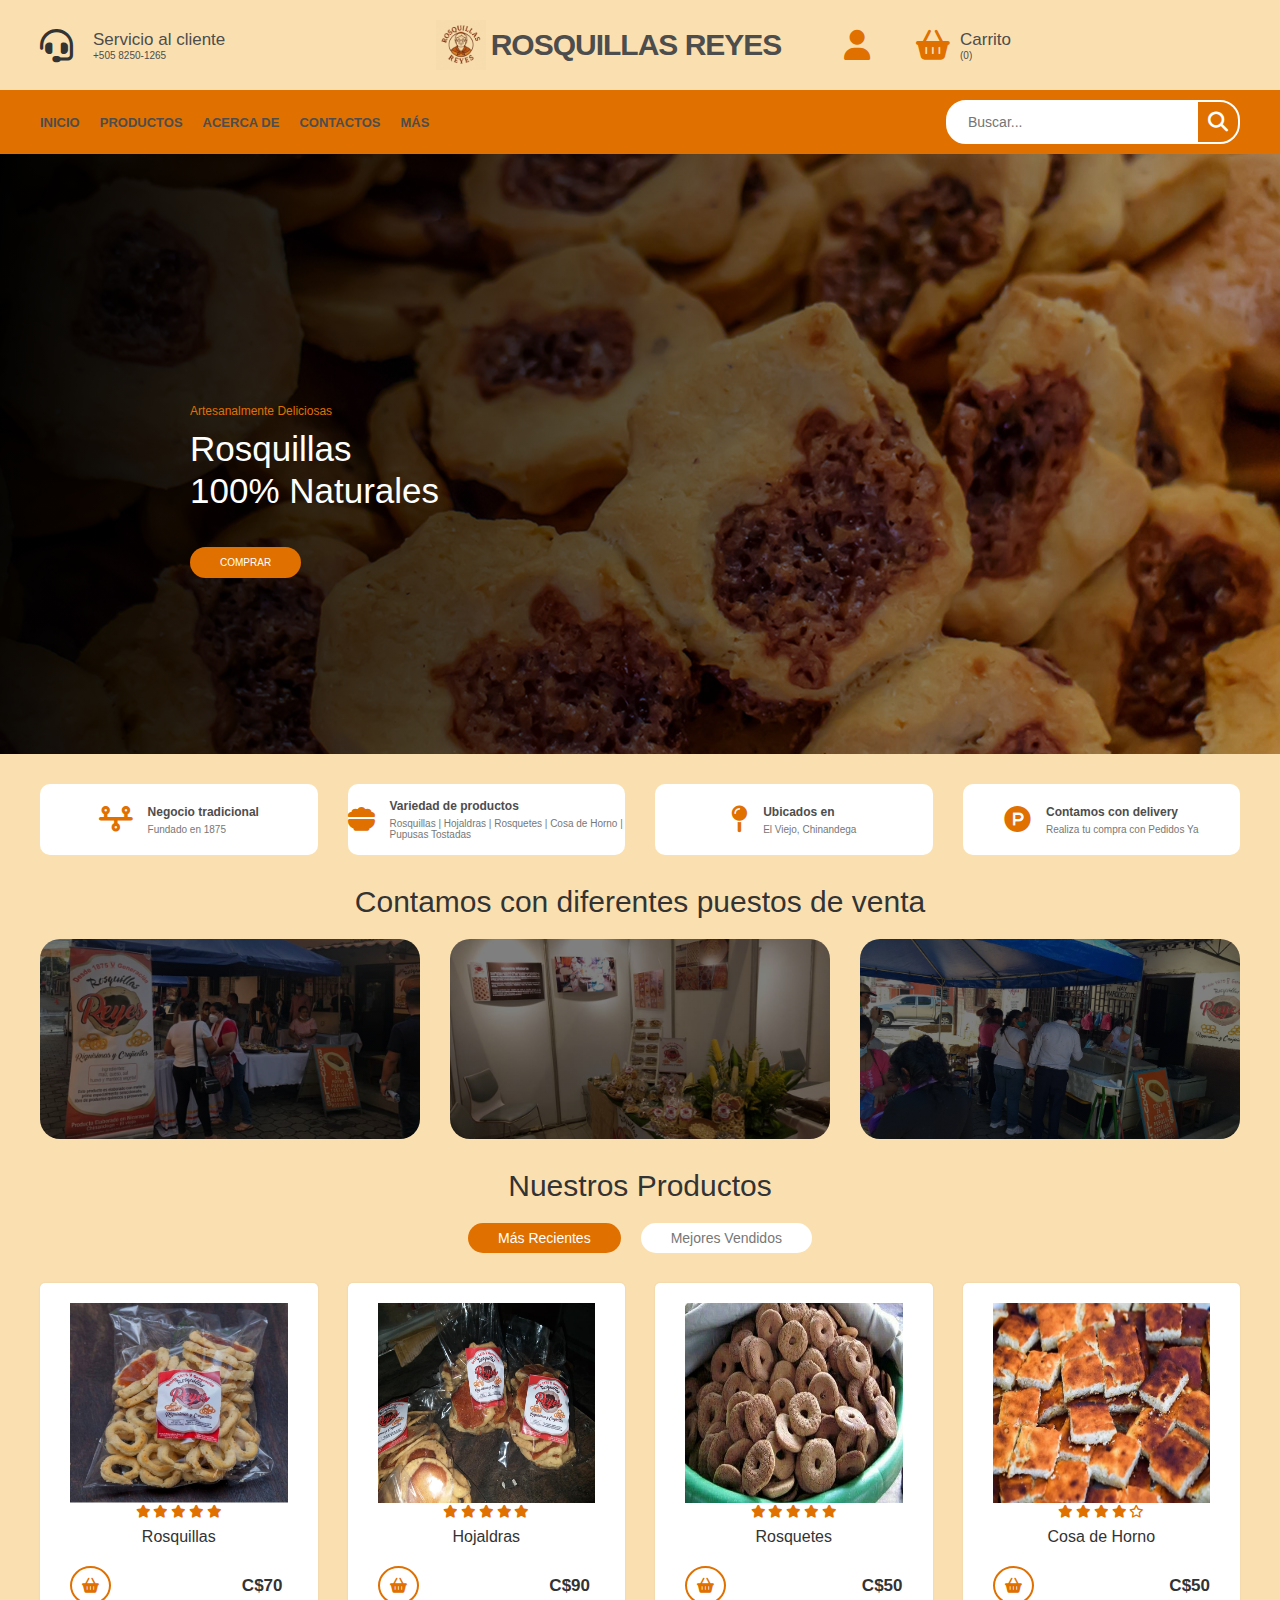
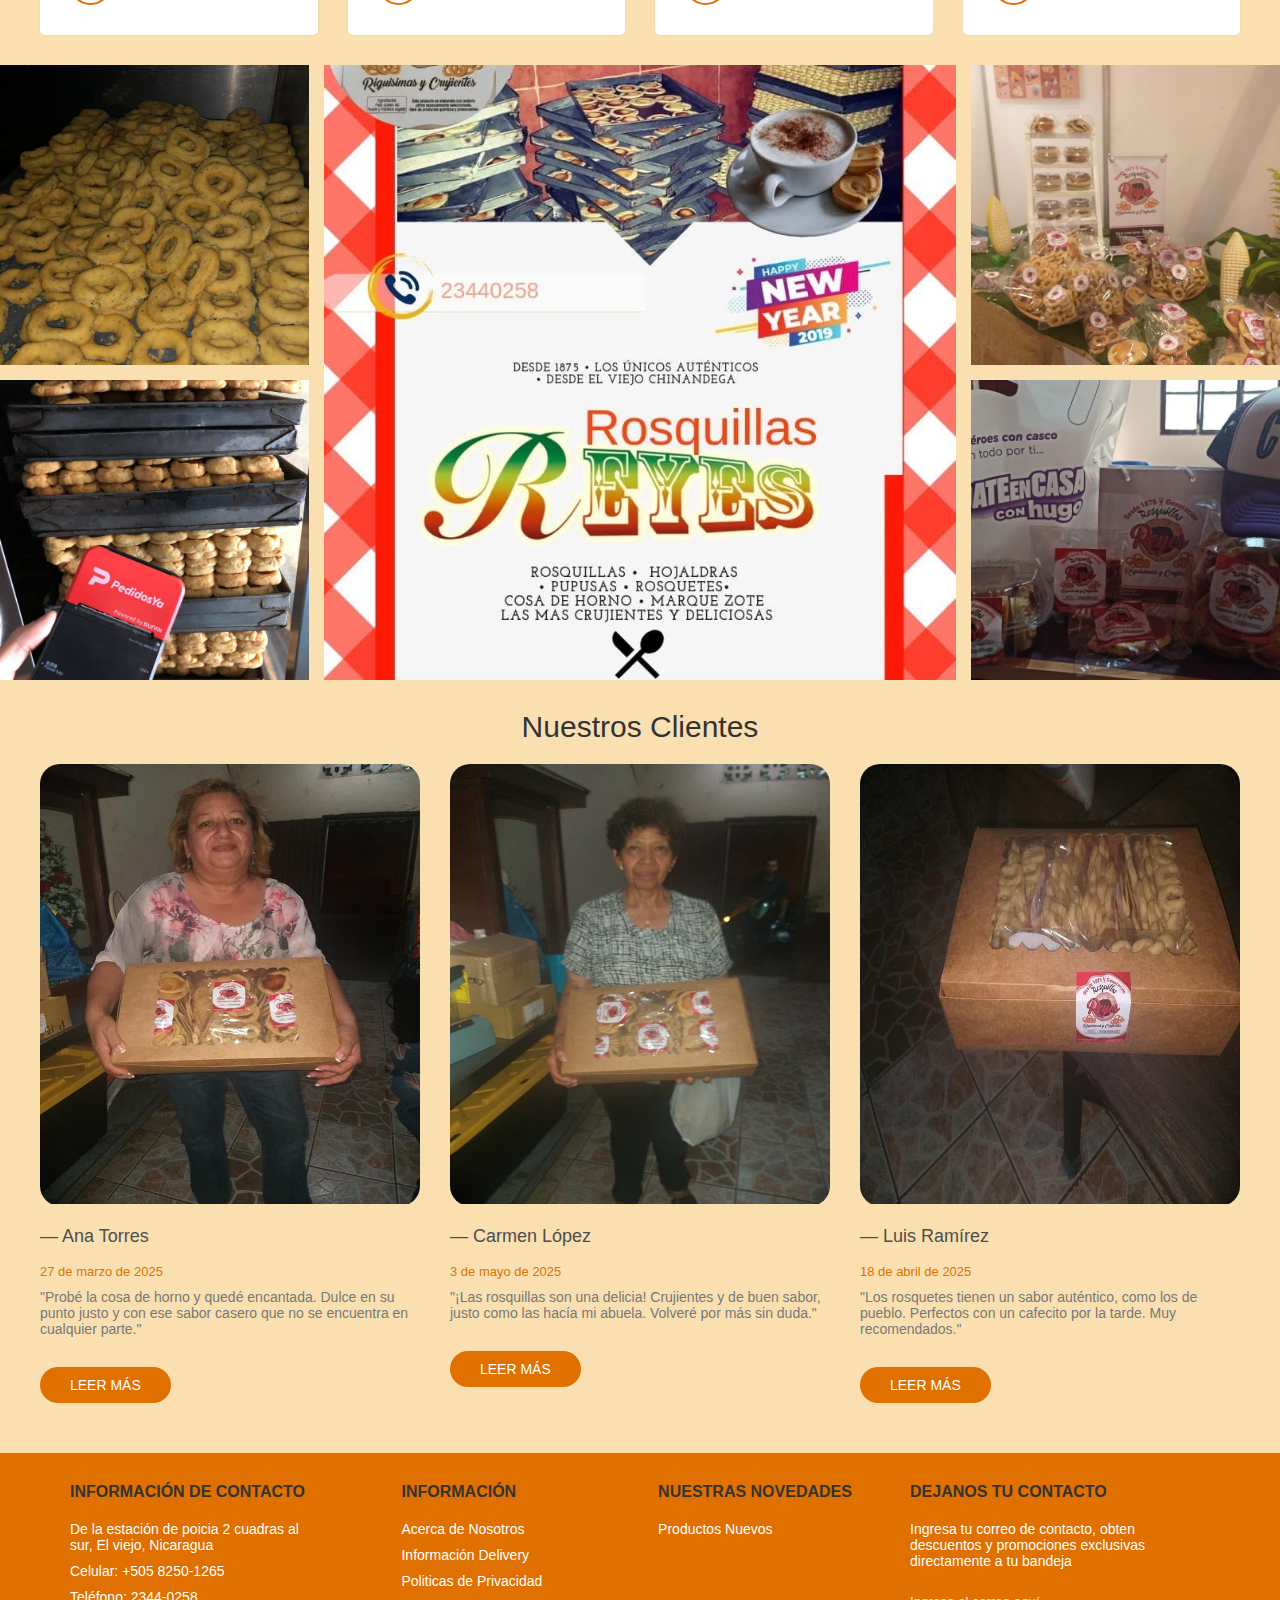
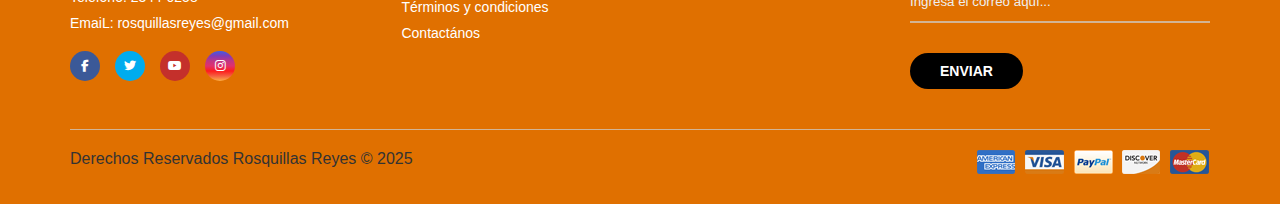
<file: index.html>
<!DOCTYPE html>
<html lang="en">
	<head>
		<meta charset="UTF-8" />
		<meta http-equiv="X-UA-Compatible" content="IE=edge" />
		<meta
			name="viewport"
			content="width=device-width, initial-scale=1.0"
		/>
		<title>Rosquillas Reyes</title>
		<link rel="stylesheet" href="styles.css" />
		<link rel="icon" type="image/png" sizes="96x96" href="img\Logo R.jpg">
		<link rel="stylesheet" href="https://cdnjs.cloudflare.com/ajax/libs/font-awesome/6.7.2/css/all.min.css" integrity="sha512-Evv84Mr4kqVGRNSgIGL/F/aIDqQb7xQ2vcrdIwxfjThSH8CSR7PBEakCr51Ck+w+/U6swU2Im1vVX0SVk9ABhg==" crossorigin="anonymous" referrerpolicy="no-referrer" />
	</head>
	<body>
		<header>
			<div class="container-hero">
				<div class="container hero">
					<div class="customer-support">
						<i class="fa-solid fa-headset"></i>
						<div class="content-customer-support">
							<span class="text"  style="color: #4d4d4d;">Servicio al cliente</span>
							<span class="number"  style="color: #4d4d4d;">+505 8250-1265</span>
						</div>
					</div>

					<div class="container-logo">
						<img src="img\Logo R.jpg" width="50" height="50" alt="Logo">
						<h1 class="logo"><a style="color: #4d4d4d;" href="/">Rosquillas Reyes</a></h1>
					</div>

					<div class="container-user">
						<i class="fa-solid fa-user"></i>
						<i class="fa-solid fa-basket-shopping"></i>
						<div class="content-shopping-cart">
							<span class="text"  style="color: #4d4d4d;">Carrito</span>
							<span class="number"  style="color: #4d4d4d;">(0)</span>
						</div>
					</div>
				</div>
			</div>

			<div class="container-navbar">
				<nav class="navbar container">
					<i class="fa-solid fa-bars"></i>
					<ul class="menu">
						<li><a href="index.html">Inicio</a></li>
						<li><a href="Productos.html">Productos</a></li>
						<li><a href="Acercade.html">Acerca de </a></li>
						<li><a href="#">Contactos</a></li>
						<li><a href="#">Más</a></li>
					</ul>

					<form class="search-form">
						<input type="search" placeholder="Buscar..." />
						<button class="btn-search">
							<i class="fa-solid fa-magnifying-glass"></i>
						</button>
					</form>
				</nav>
			</div>
		</header>

<!--Aqui termina el header-->

		<section class="banner">
			<div class="content-banner">
				<p>Artesanalmente Deliciosas</p>
				<h2> Rosquillas <br />100% Naturales</h2>
				<a href="/Productos.html">Comprar</a>
			</div>
		</section>

		<main class="main-content">
			<section class="container container-features">
				<div class="card-feature">
					<i class="fa-solid fa-timeline"></i>
					<div class="feature-content">
						<span>Negocio tradicional</span>
						<p>Fundado en 1875</p>
					</div>
				</div>
				<div class="card-feature">
					<i class="fa-solid fa-bowl-food"></i>
					<div class="feature-content">
						<span>Variedad de productos</span>
						<p>Rosquillas | Hojaldras | Rosquetes | Cosa de Horno | Pupusas Tostadas</p>
					</div>
				</div>
				<div class="card-feature">
					<i class="fa-solid fa-map-pin"></i>
					<div class="feature-content">
						<span>Ubicados en</span>
						<p>El Viejo, Chinandega</p>
					</div>
				</div>
				<div class="card-feature">
					<i class="fa-brands fa-product-hunt"></i>
					<div class="feature-content">
						<span>Contamos con delivery</span>
						<p>Realiza tu compra con Pedidos Ya</p>
					</div>
				</div>
			</section>

			<section class="container top-categories">
				<h1 class="heading-1">Contamos con diferentes puestos de venta</h1>
				<div class="container-categories">
					<div class="card-category category-moca">
						
					</div>
					<div class="card-category category-expreso">
						
					</div>
					<div class="card-category category-capuchino">
						
					</div>
				</div>
			</section>

			<section class="container top-products">
				<h1 class="heading-1">Nuestros Productos</h1>

				<div class="container-options">
					<span class="active">Más recientes</span>
					<span>Mejores Vendidos</span>
					
				</div>

				<div class="container-products">
					<!-- Producto 1 -->
					<div class="card-product">
						<div class="container-img">
							<img src="img/rosquillas.jpg" height="200px" alt="Rosquillas" />
							
							<div class="button-group">
								<span>
									<i class="fa-regular fa-eye"></i>
								</span>
								<span>
									<i class="fa-regular fa-heart"></i>
								</span>
								<span>
									<i class="fa-solid fa-code-compare"></i>
								</span>
							</div>
						</div>
						<div class="content-card-product">
							<div class="stars">
								<i class="fa-solid fa-star"></i>
								<i class="fa-solid fa-star"></i>
								<i class="fa-solid fa-star"></i>
								<i class="fa-solid fa-star"></i>
								<i class="fa-solid fa-star"></i>
							</div>
							<h3>Rosquillas</h3>
							<span class="add-cart">
								<i class="fa-solid fa-basket-shopping"></i>
							</span>
							<p class="price">C$70 <span></span></p>
						</div>
					</div>
					<!-- Producto 2 -->
					<div class="card-product">
						<div class="container-img">
							<img
								src="img/hojaldras.jpg" height="200px"
								alt="hojaldras.jpg"
							/>
							
							<div class="button-group">
								<span>
									<i class="fa-regular fa-eye"></i>
								</span>
								<span>
									<i class="fa-regular fa-heart"></i>
								</span>
								<span>
									<i class="fa-solid fa-code-compare"></i>
								</span>
							</div>
						</div>
						<div class="content-card-product">
							<div class="stars">
								<i class="fa-solid fa-star"></i>
								<i class="fa-solid fa-star"></i>
								<i class="fa-solid fa-star"></i>
								<i class="fa-solid fa-star"></i>
								<i class="fa-solid fa-star"></i>
							</div>
							<h3>Hojaldras</h3>
							<span class="add-cart">
								<i class="fa-solid fa-basket-shopping"></i>
							</span>
							<p class="price">C$90 <span></span></p>
						</div>
					</div>
					<!--  -->
					<div class="card-product">
						<div class="container-img">
							<img
								src="img/rosquetes.jpg" height="200px"
								alt="rosquetes"
							/>
							<div class="button-group">
								<span>
									<i class="fa-regular fa-eye"></i>
								</span>
								<span>
									<i class="fa-regular fa-heart"></i>
								</span>
								<span>
									<i class="fa-solid fa-code-compare"></i>
								</span>
							</div>
						</div>
						<div class="content-card-product">
							<div class="stars">
								<i class="fa-solid fa-star"></i>
								<i class="fa-solid fa-star"></i>
								<i class="fa-solid fa-star"></i>
								<i class="fa-solid fa-star"></i>
								<i class="fa-solid fa-star"></i>
							</div>
							<h3>Rosquetes</h3>
							<span class="add-cart">
								<i class="fa-solid fa-basket-shopping"></i>
							</span>
							<p class="price">C$50</p>
						</div>
					</div>
					<!--  -->
					<div class="card-product">
						<div class="container-img">
							<img src="img/cosadehorno.jpg" height="200px" alt="Cosa de Horno" />
							<div class="button-group">
								<span>
									<i class="fa-regular fa-eye"></i>
								</span>
								<span>
									<i class="fa-regular fa-heart"></i>
								</span>
								<span>
									<i class="fa-solid fa-code-compare"></i>
								</span>
							</div>
						</div>
						<div class="content-card-product">
							<div class="stars">
								<i class="fa-solid fa-star"></i>
								<i class="fa-solid fa-star"></i>
								<i class="fa-solid fa-star"></i>
								<i class="fa-solid fa-star"></i>
								<i class="fa-regular fa-star"></i>
							</div>
							<h3>Cosa de Horno</h3>
							<span class="add-cart">
								<i class="fa-solid fa-basket-shopping"></i>
							</span>
							<p class="price">C$50</p>
						</div>
					</div>
				</div>
			</section>
<!--  carrusel -->
				<!-- Indicadores -->
					<div class="indicators">
					  <label for="img1"></label>
					  <label for="img2"></label>
					  <label for="img3"></label>
					  <label for="img4"></label>
					  <label for="img5"></label>
					</div>
				  </div>
			</section>

			<section class="gallery">
				<img
					src="img/produccion.jpg"
					alt="Gallery Img1"
					class="gallery-img-1"
				/><img
					src="img/1.JPG"
					alt="Gallery Img2"
					class="gallery-img-2"
				/><img
					src="img/7.JPG"
					alt="Gallery Img3"
					class="gallery-img-3"
				/><img
				src="img/produccion2.jpg"
				alt="Gallery Img4"
				class="gallery-img-4"
			/><img
				src="img/2.JPG"
				alt="Gallery Img5"
				class="gallery-img-5"
			/>
			</section>


			<section class="container blogs">
				<h1 class="heading-1">Nuestros Clientes
				</h1>

				<div class="container-blogs">
					<div class="card-blog">
						<div class="container-img">
							<img src="img/4.JPG" height="440px" alt="cliente1" />
							<div class="button-group-blog">
								<span>
									<i class="fa-solid fa-magnifying-glass"></i>
								</span>
								<span>
									<i class="fa-solid fa-link"></i>
								</span>
							</div>
						</div>
						<div class="content-blog">
							<h3>— Ana Torres </h3>
							<span>27 de marzo de 2025</span>
							<p>
								"Probé la cosa de horno y quedé encantada. Dulce en su punto justo y 
								con ese sabor casero que no se encuentra en cualquier parte."

							</p>
							<div class="btn-read-more">Leer más</div>
						</div>
					</div>
					<div class="card-blog">
						<div class="container-img">
							<img src="img/5.JPG" height="440px" alt="cliente2" />
							<div class="button-group-blog">
								<span>
									<i class="fa-solid fa-magnifying-glass"></i>
								</span>
								<span>
									<i class="fa-solid fa-link"></i>
								</span>
							</div>
						</div>
						<div class="content-blog">
							<h3>— Carmen López</h3>
							<span>3 de mayo de 2025</span>
							<p>
								"¡Las rosquillas son una delicia! Crujientes y de buen sabor, justo como las hacía mi abuela. Volveré por más sin duda."
 
							</p>
							<div class="btn-read-more">Leer más</div>
						</div>
					</div>
					<div class="card-blog">
						<div class="container-img">
							<img src="img/6.JPG" height="440px" alt="Cliente 3" />
							<div class="button-group-blog">
								<span>
									<i class="fa-solid fa-magnifying-glass"></i>
								</span>
								<span>
									<i class="fa-solid fa-link"></i>
								</span>
							</div>
						</div>
						<div class="content-blog">
							<h3>— Luis Ramírez</h3>
							<span>18 de abril de 2025</span>
							<p>
								"Los rosquetes tienen un sabor auténtico, como los de pueblo. Perfectos con un cafecito por la tarde. Muy recomendados."

							</p>
							<div class="btn-read-more">Leer más</div>
						</div>
					</div>
				</div>
			</section>
		</main>

<!--------------------------------Footer------------------------------------>

<footer class="footer">
    <div class="container container-footer">
        <div class="menu-footer">
            <div class="contact-info">
                <p class="title-footer">Información de Contacto</p>
                <ul>
                    <li>
                        De la estación de poicia 2 cuadras al sur, El viejo, Nicaragua
                    </li>
                    <li>Celular: +505 8250-1265</li>
                    <li>Teléfono: 2344-0258</li>
                    <li>EmaiL: rosquillasreyes@gmail.com</li>
                </ul>
                <div class="social-icons">
                    <span class="facebook">
                        <i class="fa-brands fa-facebook-f"></i>
                    </span>
                    <span class="twitter">
                        <i class="fa-brands fa-twitter"></i>
                    </span>
                    <span class="youtube">
                        <i class="fa-brands fa-youtube"></i>
                    </span>
                    <span class="instagram">
                        <i class="fa-brands fa-instagram"></i>
                    </span>
                </div>
            </div>

            <div class="information">
                <p class="title-footer">Información</p>
                <ul>
                    <li><a href="#">Acerca de Nosotros</a></li>
                    <li><a href="#">Información Delivery</a></li>
                    <li><a href="#">Politicas de Privacidad</a></li>
                    <li><a href="#">Términos y condiciones</a></li>
                    <li><a href="#">Contactános</a></li>
                </ul>
            </div>

            <div class="my-account">
                <p class="title-footer">Nuestras Novedades</p>

                <ul>
                    <li><a href="#">Productos Nuevos</a></li>
                    <li><a href="#"></a></li>
                    
                </ul>
            </div>

            <div class="newsletter">
                <p class="title-footer">Dejanos tu Contacto</p>

                <div class="content">
                    <p>
                        Ingresa tu correo de contacto, obten descuentos y promociones exclusivas directamente a tu bandeja
                    </p>
                    <input type="email" placeholder="Ingresa el correo aquí...">
                    <button>Enviar</button>
                </div>
            </div>
        </div>

        <div class="copyright">
            <p>
                Derechos Reservados Rosquillas Reyes &copy; 2025
            </p>

            <img src="img/payment.png" alt="Pagos">
        </div>
    </div>
</footer>
</body>
</html>
</file>
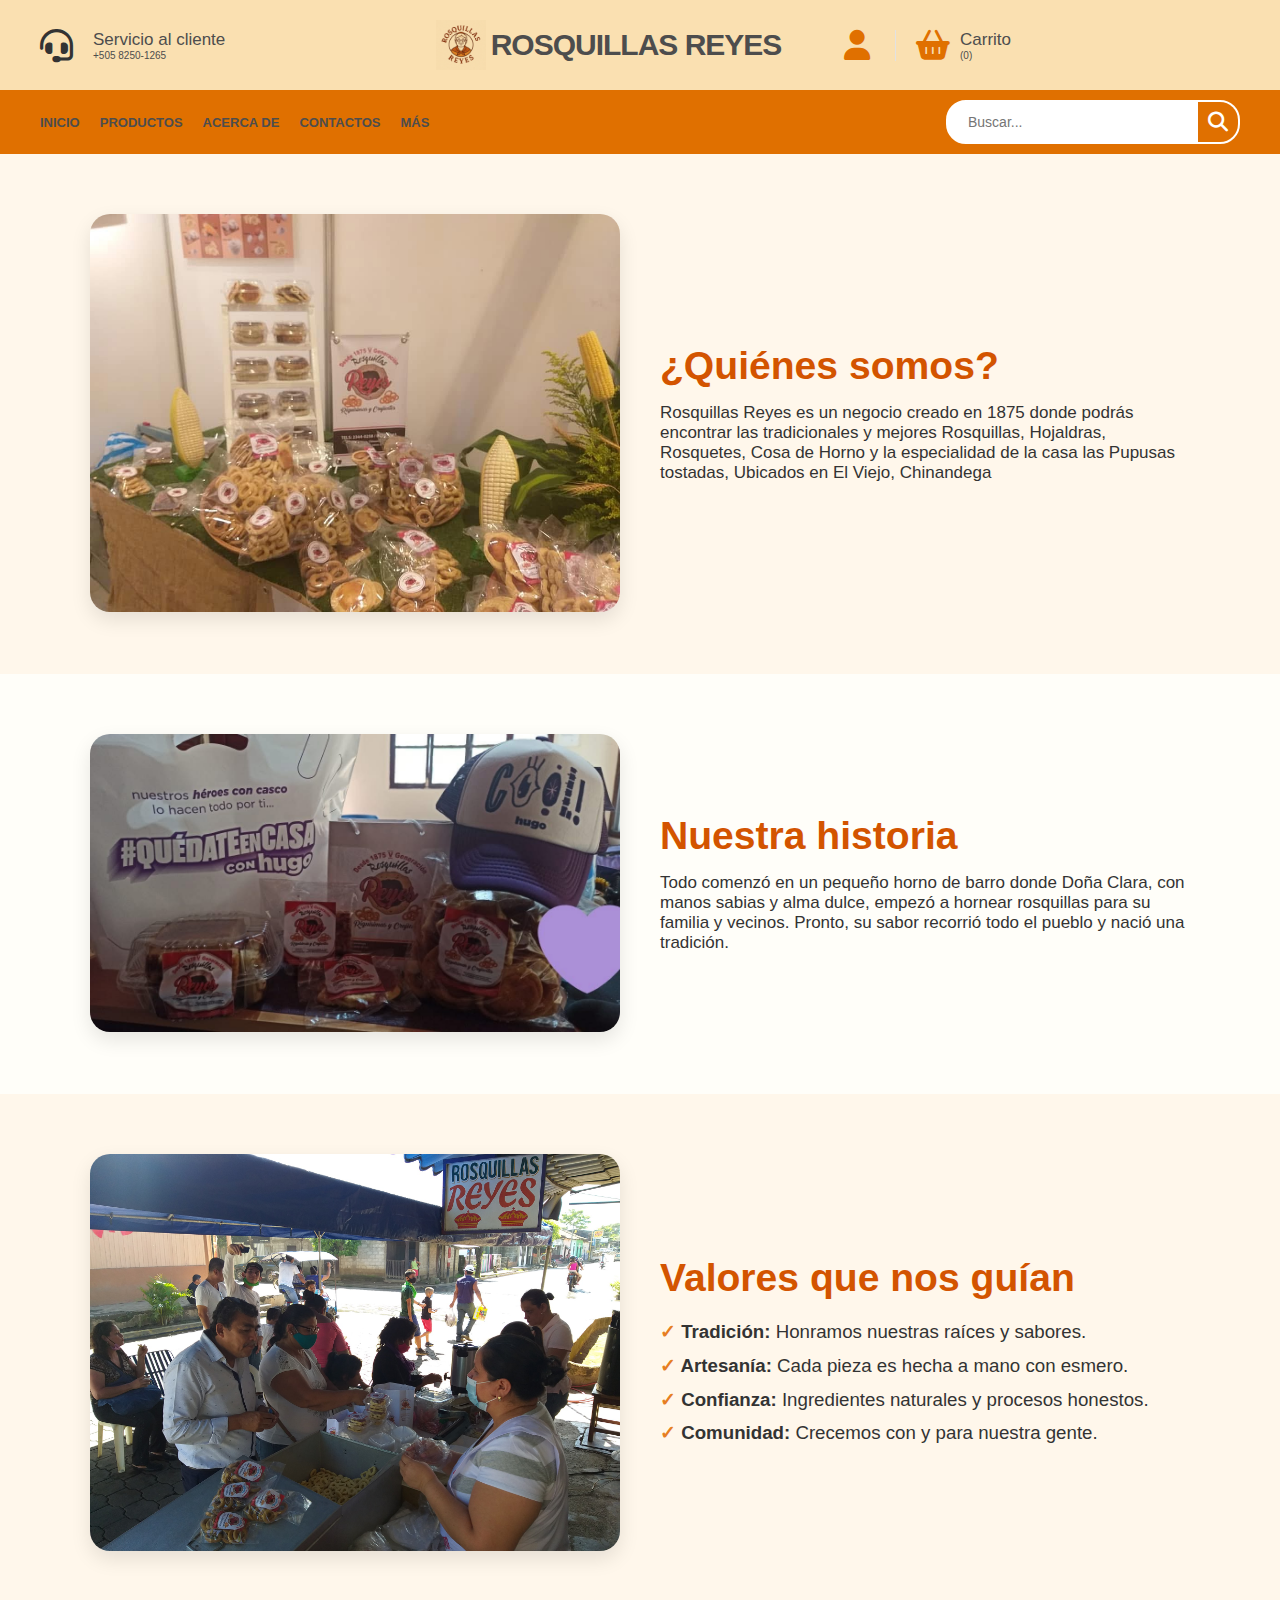
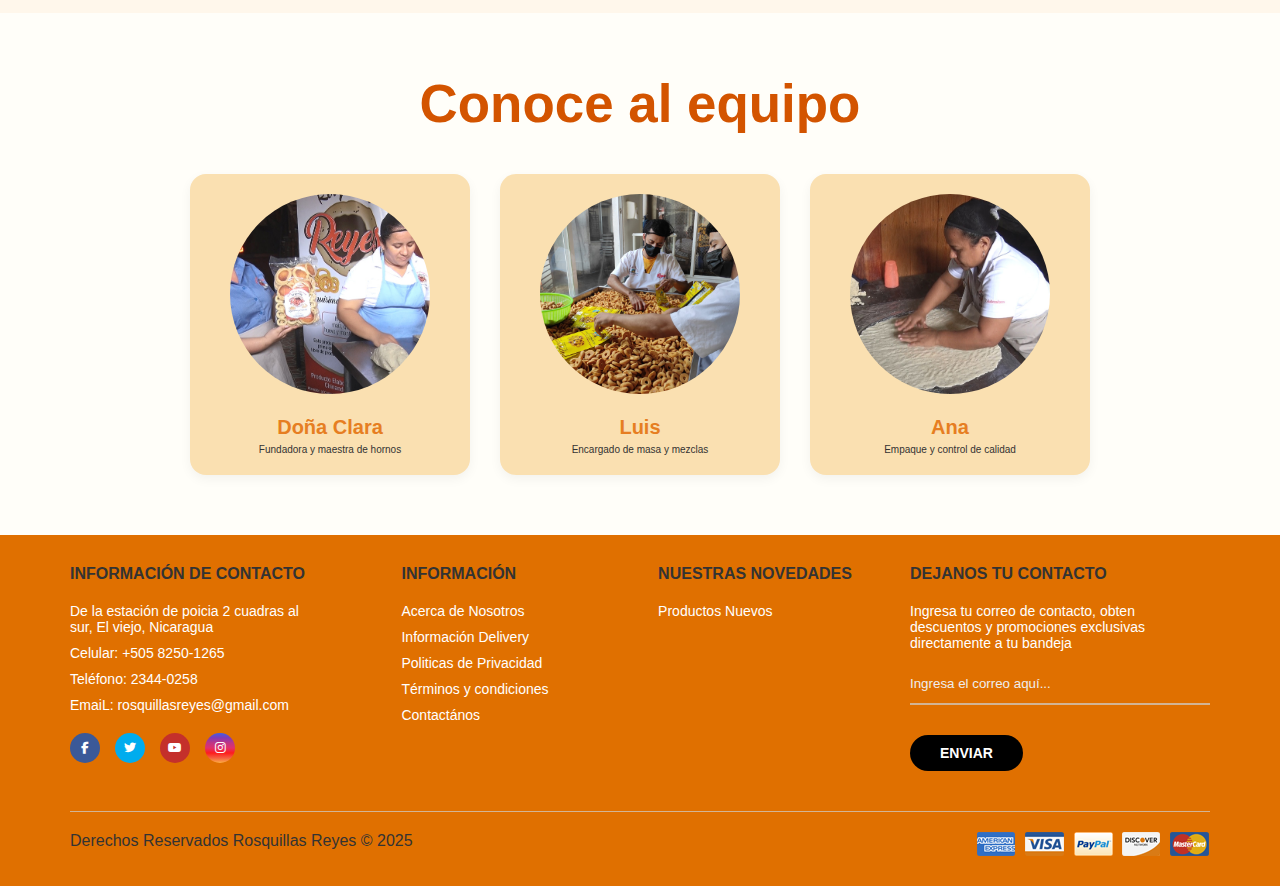
<file: Acercade.html>
<!DOCTYPE html>
<html lang="en">
	<head>
		<meta charset="UTF-8" />
		<meta http-equiv="X-UA-Compatible" content="IE=edge" />
		<meta
			name="viewport"
			content="width=device-width, initial-scale=1.0"
		/>
		<title>Rosquillas Reyes</title>
		<link rel="stylesheet" href="styles.css" />
		<link rel="icon" type="image/png" sizes="96x96" href="img\Logo R.jpg">
		<link rel="stylesheet" href="https://cdnjs.cloudflare.com/ajax/libs/font-awesome/6.7.2/css/all.min.css" integrity="sha512-Evv84Mr4kqVGRNSgIGL/F/aIDqQb7xQ2vcrdIwxfjThSH8CSR7PBEakCr51Ck+w+/U6swU2Im1vVX0SVk9ABhg==" crossorigin="anonymous" referrerpolicy="no-referrer" />
	</head>
	<body>
		<header>
			<div class="container-hero">
				<div class="container hero">
					<div class="customer-support">
						<i class="fa-solid fa-headset"></i>
						<div class="content-customer-support">
							<span class="text"  style="color: #4d4d4d;">Servicio al cliente</span>
							<span class="number"  style="color: #4d4d4d;">+505 8250-1265</span>
						</div>
					</div>

					<div class="container-logo">
						<img src="img\Logo R.jpg" width="50" height="50" alt="Logo">
						<h1 class="logo"><a style="color: #4d4d4d;" href="/">Rosquillas Reyes</a></h1>
					</div>

					<div class="container-user">
						<i class="fa-solid fa-user"></i>
						<i class="fa-solid fa-basket-shopping"></i>
						<div class="content-shopping-cart">
							<span class="text"  style="color: #4d4d4d;">Carrito</span>
							<span class="number"  style="color: #4d4d4d;">(0)</span>
						</div>
					</div>
				</div>
			</div>

			<div class="container-navbar">
				<nav class="navbar container">
					<i class="fa-solid fa-bars"></i>
					<ul class="menu">
						<li><a href="index.html">Inicio</a></li>
						<li><a href="Productos.html">Productos</a></li>
						<li><a href="Acercade.html">Acerca de </a></li>
						<li><a href="#">Contactos</a></li>
						<li><a href="#">Más</a></li>
					</ul>

					<form class="search-form">
						<input type="search" placeholder="Buscar..." />
						<button class="btn-search">
							<i class="fa-solid fa-magnifying-glass"></i>
						</button>
					</form>
				</nav>
			</div>
		</header>

        <!--Header-------------------------->
       
        <section class="section alt-color">
            <div class="section-content reverse">
              <div class="text">
                <h2>¿Quiénes somos?</h2>
                <p>
                  Rosquillas Reyes es un negocio creado en 1875 donde podrás encontrar las tradicionales y mejores Rosquillas, Hojaldras, Rosquetes, Cosa de Horno y la especialidad de la casa las Pupusas tostadas, Ubicados en El Viejo, Chinandega
                </p>
              </div>
              <div class="image">
                <img src="img/1.JPG" alt="Quiénes somos">
              </div>
            </div>
          </section>
          
          <section class="section">
            <div class="section-content">
              <div class="image">
                <img src="img/2.JPG" alt="Nuestra Historia">
              </div>
              <div class="text">
                <h2>Nuestra historia</h2>
                <p>
                  Todo comenzó en un pequeño horno de barro donde Doña Clara, con manos sabias y alma dulce, empezó a hornear rosquillas para su familia y vecinos. Pronto, su sabor recorrió todo el pueblo y nació una tradición.
                </p>
              </div>
            </div>
          </section>
          
          <section class="section alt-color">
            <div class="section-content reverse">
              <div class="text">
                <h2>Valores que nos guían</h2>
                <ul class="values-list">
                  <li><strong>Tradición:</strong> Honramos nuestras raíces y sabores.</li>
                  <li><strong>Artesanía:</strong> Cada pieza es hecha a mano con esmero.</li>
                  <li><strong>Confianza:</strong> Ingredientes naturales y procesos honestos.</li>
                  <li><strong>Comunidad:</strong> Crecemos con y para nuestra gente.</li>
                </ul>
              </div>
              <div class="image">
                <img src="img/puesto_venta3.jpg" alt="Valores">
              </div>
            </div>
          </section>
          
          <section class="section">
            <div class="team-title">
              <h2>Conoce al equipo</h2>
            </div>
            <div class="team">
              <div class="team-member">
                <img src="img/8.jpg" alt="Doña Clara">
                <h3>Doña Clara</h3>
                <p>Fundadora y maestra de hornos</p>
              </div>
              <div class="team-member">
                <img src="img/10.jpg" alt="Luis">
                <h3>Luis</h3>
                <p>Encargado de masa y mezclas</p>
              </div>
              <div class="team-member">
                <img src="img/9.jpg" alt="Ana">
                <h3>Ana</h3>
                <p>Empaque y control de calidad</p>
              </div>
            </div>
          </section>
        <!--Footer-------------------------->

        
<footer class="footer">
    <div class="container container-footer">
        <div class="menu-footer">
            <div class="contact-info">
                <p class="title-footer">Información de Contacto</p>
                <ul>
                    <li>
                        De la estación de poicia 2 cuadras al sur, El viejo, Nicaragua
                    </li>
                    <li>Celular: +505 8250-1265</li>
                    <li>Teléfono: 2344-0258</li>
                    <li>EmaiL: rosquillasreyes@gmail.com</li>
                </ul>
                <div class="social-icons">
                    <span class="facebook">
                        <i class="fa-brands fa-facebook-f"></i>
                    </span>
                    <span class="twitter">
                        <i class="fa-brands fa-twitter"></i>
                    </span>
                    <span class="youtube">
                        <i class="fa-brands fa-youtube"></i>
                    </span>
                    <span class="instagram">
                        <i class="fa-brands fa-instagram"></i>
                    </span>
                </div>
            </div>

            <div class="information">
                <p class="title-footer">Información</p>
                <ul>
                    <li><a href="#">Acerca de Nosotros</a></li>
                    <li><a href="#">Información Delivery</a></li>
                    <li><a href="#">Politicas de Privacidad</a></li>
                    <li><a href="#">Términos y condiciones</a></li>
                    <li><a href="#">Contactános</a></li>
                </ul>
            </div>

            <div class="my-account">
                <p class="title-footer">Nuestras Novedades</p>

                <ul>
                    <li><a href="#">Productos Nuevos</a></li>
                    <li><a href="#"></a></li>
                    
                </ul>
            </div>

            <div class="newsletter">
                <p class="title-footer">Dejanos tu Contacto</p>

                <div class="content">
                    <p>
                        Ingresa tu correo de contacto, obten descuentos y promociones exclusivas directamente a tu bandeja
                    </p>
                    <input type="email" placeholder="Ingresa el correo aquí...">
                    <button>Enviar</button>
                </div>
            </div>
        </div>

        <div class="copyright">
            <p>
                Derechos Reservados Rosquillas Reyes &copy; 2025
            </p>

            <img src="img/payment.png" alt="Pagos">
        </div>
    </div>
</footer>
</file>
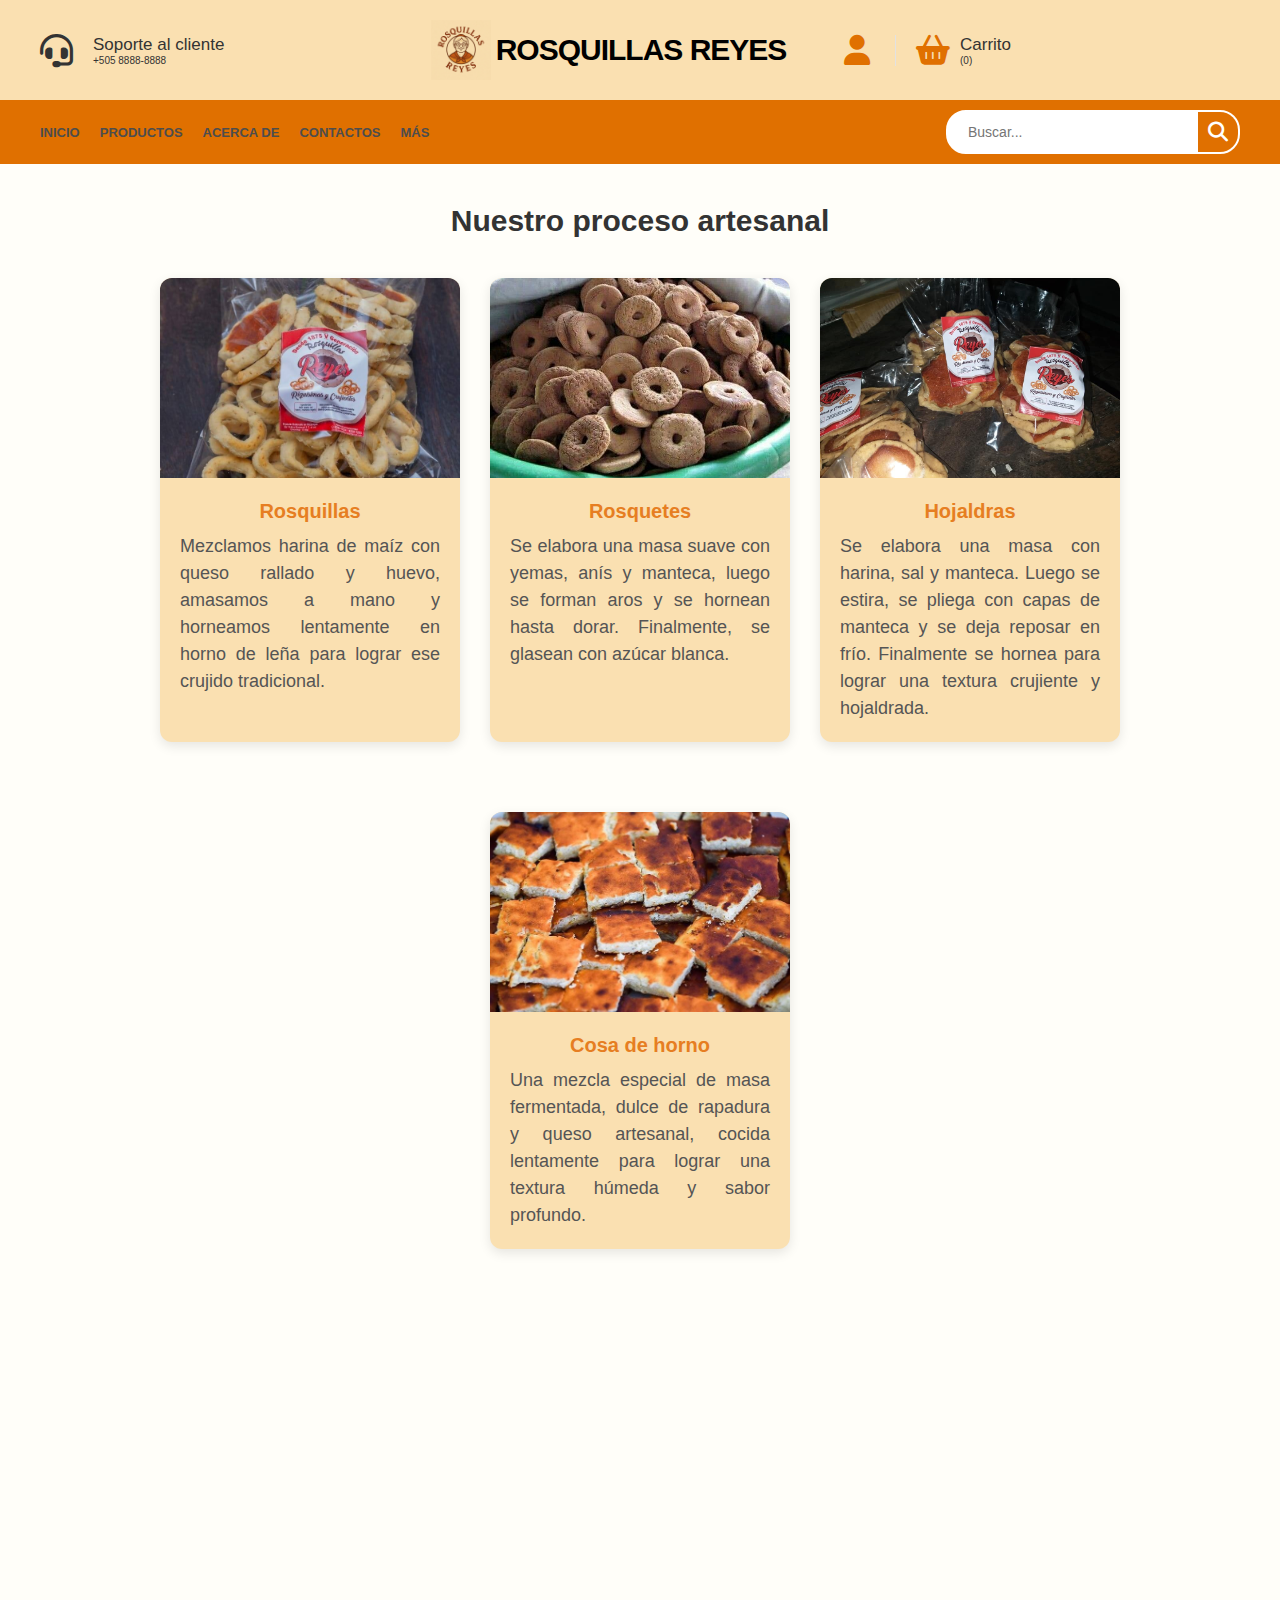
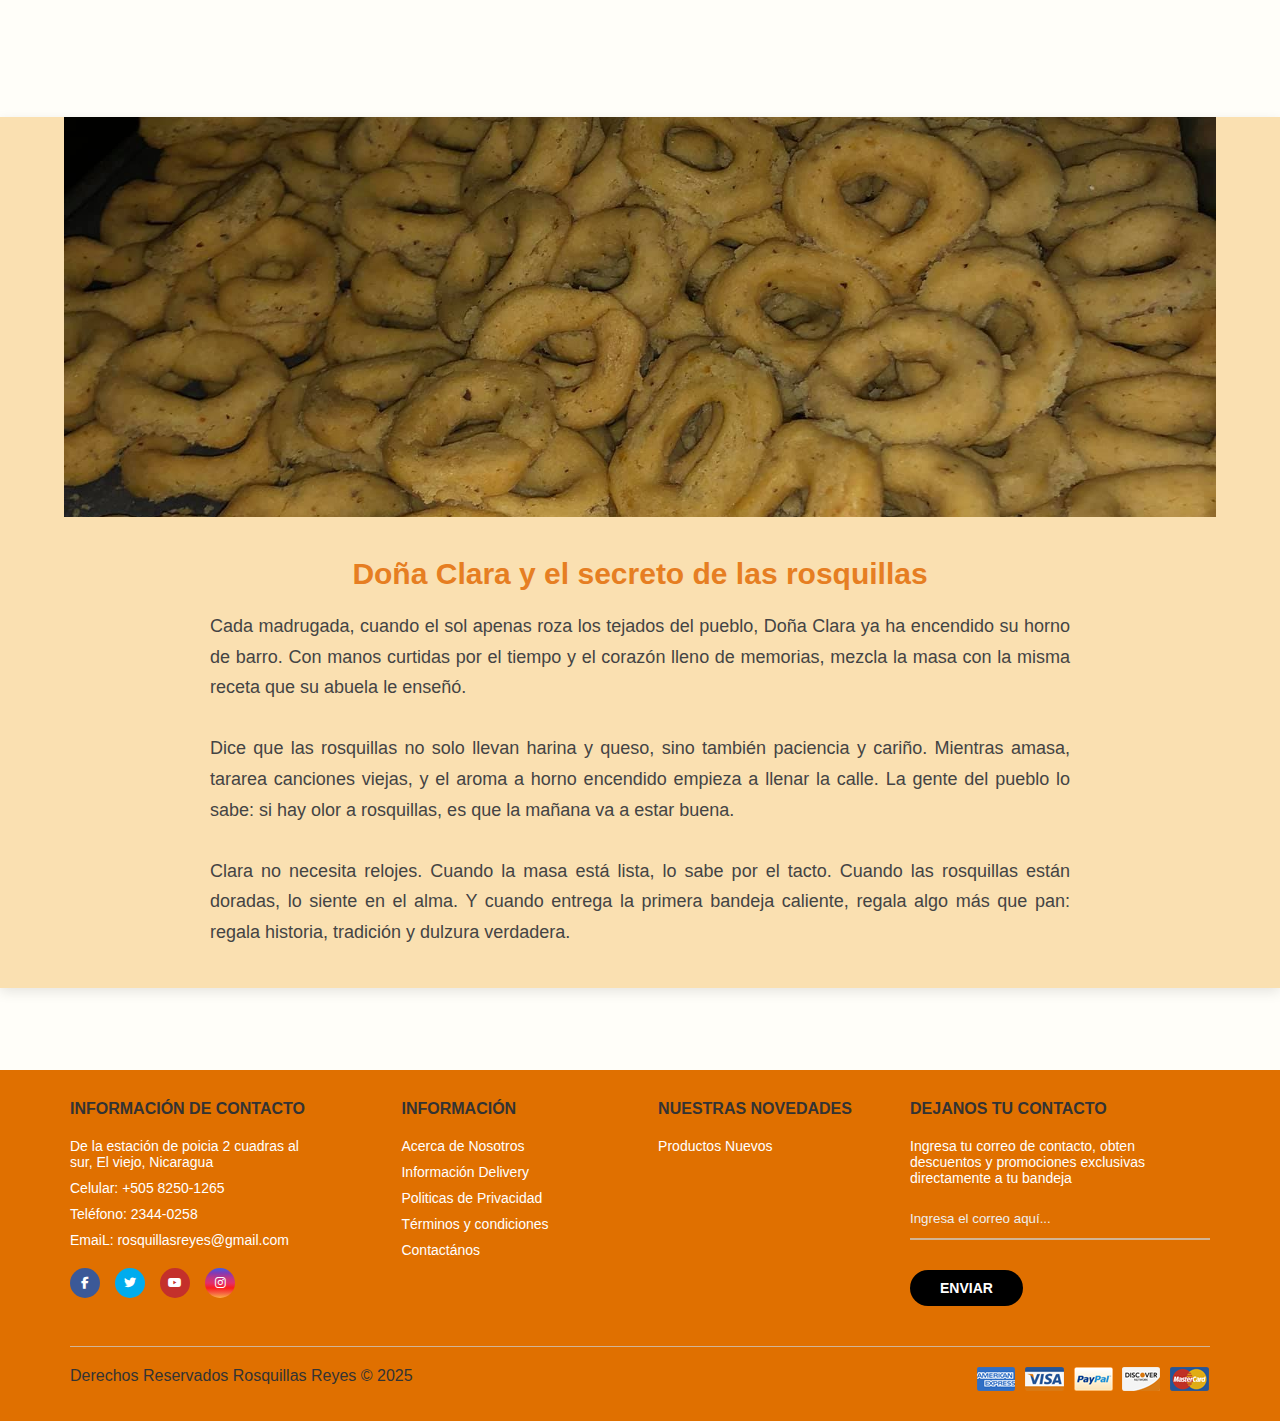
<file: Productos.html>
<!DOCTYPE html>
<html lang="en">
	<head>
		<meta charset="UTF-8" />
		<meta http-equiv="X-UA-Compatible" content="IE=edge" />
		<meta
			name="viewport"
			content="width=device-width, initial-scale=1.0"
		/>
		<title>Rosquillas Reyes</title>
		<link rel="stylesheet" href="styles.css" />
		<link rel="icon" type="image/png" sizes="96x96" href="img\Logo R.jpg">
		<link rel="stylesheet" href="https://cdnjs.cloudflare.com/ajax/libs/font-awesome/6.7.2/css/all.min.css" integrity="sha512-Evv84Mr4kqVGRNSgIGL/F/aIDqQb7xQ2vcrdIwxfjThSH8CSR7PBEakCr51Ck+w+/U6swU2Im1vVX0SVk9ABhg==" crossorigin="anonymous" referrerpolicy="no-referrer" />
	</head>
	<body>
		<header>
			<div class="container-hero">
				<div class="container hero">
					<div class="customer-support">
						<i class="fa-solid fa-headset"></i>
						<div class="content-customer-support">
							<span class="text">Soporte al cliente</span>
							<span class="number">+505 8888-8888</span>
						</div>
					</div>

					<div class="container-logo">
						<img src="img\Logo R.jpg" width="60" height="60" alt="Logo">
						<h1 class="logo"><a href="/">Rosquillas Reyes</a></h1>
					</div>

					<div class="container-user">
						<i class="fa-solid fa-user"></i>
						<i class="fa-solid fa-basket-shopping"></i>
						<div class="content-shopping-cart">
							<span class="text">Carrito</span>
							<span class="number">(0)</span>
						</div>
					</div>
				</div>
			</div>

			<div class="container-navbar">
				<nav class="navbar container">
					<i class="fa-solid fa-bars"></i>
					<ul class="menu">
						<li><a href="index.html">Inicio</a></li>
						<li><a href="Productos.html">Productos</a></li>
						<li><a href="Acercade.html">Acerca de </a></li>
						<li><a href="#">Contactos</a></li>
						<li><a href="#">Más</a></li>
					</ul>

					<form class="search-form">
						<input type="search" placeholder="Buscar..." />
						<button class="btn-search">
							<i class="fa-solid fa-magnifying-glass"></i>
						</button>
					</form>
				</nav>
			</div>
		</header>

<!-----------Header--------------------------->
<body>

	<h2 class="section-title">Nuestro proceso artesanal</h2>

  <div class="cards-container">

    <!-- Card 1 -->
    <div class="card">
      <img src="img/rosquillas.jpg" alt="Rosquillas">
      <div class="card-content">
        <h3 class="card-title">Rosquillas</h3>
        <p class="card-description">
          Mezclamos harina de maíz con queso rallado y huevo, amasamos a mano y horneamos lentamente en horno de leña para lograr ese crujido tradicional.
        </p>
      </div>
    </div>

    <!-- Card 2 -->
    <div class="card">
      <img src="img/rosquetes.jpg" alt="Rosquetes">
      <div class="card-content">
        <h3 class="card-title">Rosquetes</h3>
        <p class="card-description">
          Se elabora una masa suave con yemas, anís y manteca, luego se forman aros y se hornean hasta dorar. Finalmente, se glasean con azúcar blanca.
        </p>
      </div>
    </div>
<!-- Card 2 -->
<div class="card">
	<img src="img/hojaldras.jpg" alt="Rosquetes">
	<div class="card-content">
	  <h3 class="card-title">Hojaldras</h3>
	  <p class="card-description">
		Se elabora una masa con harina, sal y manteca. Luego se estira, se pliega con capas de manteca y se deja reposar en frío. Finalmente se hornea para lograr una textura crujiente y hojaldrada.
	  </p>
	</div>
  </div>
    <!-- Card 3 -->
    <div class="card">
      <img src="img/cosadehorno.jpg" alt="Cosa de horno">
      <div class="card-content">
        <h3 class="card-title">Cosa de horno</h3>
        <p class="card-description">
          Una mezcla especial de masa fermentada, dulce de rapadura y queso artesanal, cocida lentamente para lograr una textura húmeda y sabor profundo.
        </p>
      </div>
    </div>

  </div>
  <div class="video" style="text-align:center;">
	<iframe width="660" height="415" 
	  src="https://www.youtube.com/embed/VIDEO_ID" 
	  title="YouTube video player" 
	  frameborder="0" 
	  allow="accelerometer; autoplay; clipboard-write; encrypted-media; gyroscope; picture-in-picture; web-share" 
	  allowfullscreen>
	</iframe>
  </div> <li></li>

  <div class="full-width-card">
    <img src="img/produccion.jpg" alt="Elaboradora de Rosquillas">
    <div class="full-width-content">
      <h2>Doña Clara y el secreto de las rosquillas</h2>
      <p>
        Cada madrugada, cuando el sol apenas roza los tejados del pueblo, Doña Clara ya ha encendido su horno de barro. Con manos curtidas por el tiempo y el corazón lleno de memorias, mezcla la masa con la misma receta que su abuela le enseñó.  
        <br><br>
        Dice que las rosquillas no solo llevan harina y queso, sino también paciencia y cariño. Mientras amasa, tararea canciones viejas, y el aroma a horno encendido empieza a llenar la calle. La gente del pueblo lo sabe: si hay olor a rosquillas, es que la mañana va a estar buena.
        <br><br>
        Clara no necesita relojes. Cuando la masa está lista, lo sabe por el tacto. Cuando las rosquillas están doradas, lo siente en el alma. Y cuando entrega la primera bandeja caliente, regala algo más que pan: regala historia, tradición y dulzura verdadera.
      </p>
    </div>
  </div>

</body> <li></li><li></li>


<!-----------Footer--------------------------->

<footer class="footer">
	<div class="container container-footer">
		<div class="menu-footer">
			<div class="contact-info">
				<p class="title-footer">Información de Contacto</p>
				<ul>
					<li>
						De la estación de poicia 2 cuadras al sur, El viejo, Nicaragua
					</li>
					<li>Celular: +505 8250-1265</li>
					<li>Teléfono: 2344-0258</li>
					<li>EmaiL: rosquillasreyes@gmail.com</li>
				</ul>
				<div class="social-icons">
					<span class="facebook">
						<i class="fa-brands fa-facebook-f"></i>
					</span>
					<span class="twitter">
						<i class="fa-brands fa-twitter"></i>
					</span>
					<span class="youtube">
						<i class="fa-brands fa-youtube"></i>
					</span>
					<span class="instagram">
						<i class="fa-brands fa-instagram"></i>
					</span>
				</div>
			</div>

			<div class="information">
				<p class="title-footer">Información</p>
				<ul>
					<li><a href="#">Acerca de Nosotros</a></li>
					<li><a href="#">Información Delivery</a></li>
					<li><a href="#">Politicas de Privacidad</a></li>
					<li><a href="#">Términos y condiciones</a></li>
					<li><a href="#">Contactános</a></li>
				</ul>
			</div>

			<div class="my-account">
				<p class="title-footer">Nuestras Novedades</p>

				<ul>
					<li><a href="#">Productos Nuevos</a></li>
					<li><a href="#"></a></li>
					
				</ul>
			</div>

			<div class="newsletter">
				<p class="title-footer">Dejanos tu Contacto</p>

				<div class="content">
					<p>
						Ingresa tu correo de contacto, obten descuentos y promociones exclusivas directamente a tu bandeja
					</p>
					<input type="email" placeholder="Ingresa el correo aquí...">
					<button>Enviar</button>
				</div>
			</div>
		</div>

		<div class="copyright">
			<p>
				Derechos Reservados Rosquillas Reyes &copy; 2025
			</p>

			<img src="img/payment.png" alt="Pagos">
		</div>
	</div>
</footer>
</body>
</html>
</file>
<file: styles.css>
@import url('https://fonts.googleapis.com/css2?family=Poppins:wght@300;400;500;600;700&display=swap');

:root {
	--primary-color: #e07000;
	--background-color: #fae0b1;
	--dark-color: #4d4d4d;
}

html {
	font-size: 62.5%;
	font-family: 'Poppins', sans-serif;
}

* {
	margin: 0;
	padding: 0;
	box-sizing: border-box;
}

/* ********************************** */
/*             UTILIDADES             */
/* ********************************** */
.container {
	max-width: 120rem;
	margin: 0 auto;
}

.heading-1 {
	text-align: center;
	font-weight: 500;
	font-size: 3rem;
}

/* ********************************** */
/*               HEADER               */
/* ********************************** */
.container-hero {
	background-color: var(--background-color);
}

.hero {
	display: flex;
	justify-content: space-between;
	align-items: center;
	padding: 2rem 0;
}

.customer-support {
	display: flex;
	align-items: center;
	gap: 2rem;
}

.customer-support i {
	font-size: 3.3rem;
}

.content-customer-support {
	display: flex;
	flex-direction: column;
}

.container-logo {
	display: flex;
	align-items: center;
	gap: 0.5rem;
}

.container-logo i {
	font-size: 3rem;
}

.container-logo h1 a {
	text-decoration: none;
	color: #000;
	font-size: 3rem;
	text-transform: uppercase;
	letter-spacing: -1px;
}

.container-user {
	display: flex;
	gap: 1rem;
	cursor: pointer;
}

.container-user .fa-user {
	font-size: 3rem;
	color: var(--primary-color);
	padding-right: 2.5rem;
	border-right: 1px solid #e2e2e2;
}

.container-user .fa-basket-shopping {
	font-size: 3rem;
	color: var(--primary-color);
	padding-left: 1rem;
}

.content-shopping-cart {
	display: flex;
	flex-direction: column;
}

/* ************* NAVBAR ************* */
.container-navbar {
	background-color: var(--primary-color);
}

.navbar {
	display: flex;
	justify-content: space-between;
	align-items: center;
	padding: 1rem 0;
}

.navbar .fa-bars {
	display: none;
}

.menu {
	display: flex;
	gap: 2rem;
}

.menu li {
	list-style: none;
}

.menu a {
	text-decoration: none;
	font-size: 1.3rem;
	color: var(--dark-color);
	font-weight: 600;
	text-transform: uppercase;
	position: relative;
}

.menu a::after {
	content: '';
	width: 1.5rem;
	height: 1px;
	background-color: #fff;
	position: absolute;
	bottom: -3px;
	left: 50%;
	transform: translate(-50%, 50%);
	opacity: 0;
	transition: all 0.3s ease;
}

.menu a:hover::after {
	opacity: 1;
}

.menu a:hover {
	color: #fff;
}

.search-form {
	position: relative;
	display: flex;
	align-items: center;
	border: 2px solid #fff;
	border-radius: 2rem;
	background-color: #fff;
	height: 4.4rem;
	overflow: hidden;
}

.search-form input {
	outline: none;
	font-family: inherit;
	border: none;
	width: 25rem;
	font-size: 1.4rem;
	padding: 0 2rem;
	color: #777;
	cursor: pointer;
}

.search-form input::-webkit-search-cancel-button {
	appearance: none;
}

.search-form .btn-search {
	border: none;
	background-color: var(--primary-color);
	display: flex;
	align-items: center;
	justify-content: center;
	height: 100%;
	padding: 1rem;
}

.btn-search i {
	font-size: 2rem;
	color: #fff;
}

/* ********************************** */
/*               BANNER               */
/* ********************************** */
.banner {
	background-image: linear-gradient(100deg, #000000, #00000020),
		url('img/banner.jpg');
	height: 60rem;
	background-size: cover;
	background-position: center;
}

.content-banner {
	max-width: 90rem;
	margin: 0 auto;
	padding: 25rem 0;
}

.content-banner p {
	color: var(--primary-color);
	font-size: 1.2rem;
	margin-bottom: 1rem;
	font-weight: 500;
}

.content-banner h2 {
	color: #fff;
	font-size: 3.5rem;
	font-weight: 500;
	line-height: 1.2;
}

.content-banner a {
	margin-top: 2rem;
	text-decoration: none;
	color: #fff;
	background-color: var(--primary-color);
	display: inline-block;
	padding: 1rem 3rem;
	text-transform: uppercase;
	border-radius: 3rem;
}

/* ********************************** */
/*            MAIN CONTENT            */
/* ********************************** */
.main-content {
	background-color: var(--background-color);
}

/* ********************************** */
/*              FEATURES              */
/* ********************************** */
.container-features {
	display: grid;
	grid-template-columns: repeat(4, 1fr);
	gap: 3rem;
	padding: 3rem 0;
}

.card-feature {
	display: flex;
	align-items: center;
	justify-content: center;
	gap: 1.5rem;

	background-color: #fff;
	border-radius: 1rem;
	padding: 1.5rem 0;
}

.card-feature i {
	font-size: 2.7rem;
	color: var(--primary-color);
}

.feature-content {
	display: flex;
	flex-direction: column;
	gap: 0.5rem;
}

.feature-content span {
	font-weight: 700;
	font-size: 1.2rem;
	color: var(--dark-color);
}

.feature-content p {
	color: #777;
	font-weight: 500;
}

/* ********************************** */
/*             CATEGORIES             */
/* ********************************** */

.top-categories {
	display: flex;
	flex-direction: column;
	gap: 2rem;
	margin-bottom: 3rem;
}

.container-categories {
	display: grid;
	grid-template-columns: repeat(3, 1fr);
	gap: 3rem;
}

.card-category {
	height: 20rem;
	display: flex;
	flex-direction: column;
	align-items: center;
	justify-content: center;
	border-radius: 2rem;
	gap: 2rem;
}

.category-moca {
	background-image: linear-gradient(#00000080, #00000080),
		url('img/puesto_venta.jpg');
	background-size: cover;
	background-position: bottom;
	background-repeat: no-repeat;
}

.category-capuchino {
	background-image: linear-gradient(#00000080, #00000080),
		url('img/puesto_venta2.jpg');
	background-size: cover;
	background-position: center;
	background-repeat: no-repeat;
}

.category-expreso {
	background-image: linear-gradient(#00000080, #00000080),
		url('img/puesto_venta4.jpg');
	background-size: cover;
	background-position: center;
	background-repeat: no-repeat;
}

.card-category p {
	font-size: 2.5rem;
	color: #fff;
	text-transform: capitalize;
	position: relative;
}

.card-category p::after {
	content: '';
	width: 2.5rem;
	height: 2px;
	background-color: #fff;
	position: absolute;
	bottom: -1rem;
	left: 50%;
	transform: translate(-50%, 50%);
}

.card-category span {
	font-size: 1.6rem;
	color: #fff;
	cursor: pointer;
}

.card-category span:hover {
	color: var(--primary-color);
}

/* ********************************** */
/*            TOP PRODUCTS            */
/* ********************************** */
.top-products {
	display: flex;
	flex-direction: column;
	gap: 2rem;
	margin-bottom: 3rem;
}

.container-options {
	display: flex;
	justify-content: center;
	gap: 2rem;
	margin-bottom: 1rem;
}

.container-options span {
	color: #777;
	background-color: #fff;
	padding: 0.7rem 3rem;
	font-size: 1.4rem;
	text-transform: capitalize;
	border-radius: 2rem;
	cursor: pointer;
}

.container-options span:hover {
	background-color: var(--primary-color);
	color: #fff;
}

.container-options span.active {
	background-color: var(--primary-color);
	color: #fff;
}

/* Products */
.container-products {
	display: grid;
	grid-template-columns: repeat(auto-fit, minmax(20rem, 1fr));
	gap: 3rem;
}

.card-product {
	background-color: #fff;
	padding: 2rem 3rem;
	border-radius: 0.5rem;
	cursor: pointer;
	box-shadow: 0 0 2px rgba(0, 0, 0, 0.1);
}

.container-img {
	position: relative;
}

.container-img img {
	width: 100%;
}

.container-img .discount {
	position: absolute;
	left: 0;
	background-color: var(--primary-color);
	color: #fff;
	padding: 2px 1.2rem;
	border-radius: 1rem;
	font-size: 1.2rem;
}

.card-product:hover .discount {
	background-color: #000;
}

.button-group {
	display: flex;
	flex-direction: column;
	gap: 1rem;

	position: absolute;
	top: 0;
	right: -3rem;
	z-index: -1;
	transition: all 0.4s ease;
}

.button-group span {
	border: 1px solid var(--primary-color);
	padding: 0.8rem;

	display: flex;
	align-items: center;
	justify-content: center;
	border-radius: 50%;
	cursor: pointer;
	transition: all 0.4s ease;
}

.button-group span:hover {
	background-color: var(--primary-color);
}

.button-group span i {
	font-size: 1.5rem;
	color: var(--primary-color);
}

.button-group span:hover i {
	color: #fff;
}

.card-product:hover .button-group {
	z-index: 0;
	right: -1rem;
}

.content-card-product {
	display: grid;
	justify-items: center;
	grid-template-columns: 1fr 1fr;
	grid-template-rows: repeat(4, min-content);
	row-gap: 1rem;
}

.stars {
	grid-row: 1/2;
	grid-column: 1/-1;
}

.stars i {
	font-size: 1.3rem;
	color: var(--primary-color);
}

.content-card-product h3 {
	grid-row: 2/3;
	grid-column: 1/-1;

	font-weight: 400;
	font-size: 1.6rem;
	margin-bottom: 1rem;
	cursor: pointer;
}

.content-card-product h3:hover {
	color: var(--primary-color);
}

.add-cart {
	justify-self: start;
	border: 2px solid var(--primary-color);
	padding: 1rem;
	border-radius: 50%;
	cursor: pointer;
	transition: all 0.4s ease;

	display: flex;
	align-items: center;
	justify-content: center;
}

.add-cart:hover {
	background-color: var(--primary-color);
}

.add-cart i {
	font-size: 1.5rem;
	color: var(--primary-color);
}

.add-cart:hover i {
	color: #fff;
}

.content-card-product .price {
	justify-self: end;
	align-self: center;

	font-size: 1.7rem;
	font-weight: 600;
}

.content-card-product .price span {
	font-size: 1.5rem;
	font-weight: 400;
	text-decoration: line-through;
	color: #777;
	margin-left: 0.5rem;
}

/* ********************************** */
/*               GALLERY              */
/* ********************************** */
.gallery {
	display: grid;
	grid-template-columns: repeat(4, 1fr);
	grid-template-rows: repeat(2, 30rem);
	gap: 1.5rem;
	margin-bottom: 3rem;
}

.gallery img {
	width: 100%;
	height: 100%;
	object-fit: cover;
}

.gallery-img-3 {
	grid-column: 2/4;
	grid-row: 1/3;
}

/* ********************************** */
/*              SPECIALS              */
/* ********************************** */
.specials {
	display: flex;
	flex-direction: column;
	gap: 2rem;
	margin-bottom: 3rem;
}

/* ********************************** */
/*                BLOGS               */
/* ********************************** */
.blogs {
	display: flex;
	flex-direction: column;
	gap: 2rem;
}

.container-blogs {
	display: grid;
	grid-template-columns: repeat(3, 1fr);
	gap: 3rem;
}

.card-blog {
	display: flex;
	flex-direction: column;
	gap: 2rem;
}

.card-blog .container-img {
	border-radius: 2rem;
	cursor: pointer;
	position: relative;
	overflow: hidden;
}

.button-group-blog {
	position: absolute;
	bottom: 1.5rem;
	right: -2.5rem;

	display: flex;
	gap: 0.7rem;
	z-index: -1;
	transition: all 0.3s ease;
}

.card-blog:hover .button-group-blog {
	z-index: 0;
	right: 1.5rem;
}

.button-group-blog span {
	background-color: #fff;
	padding: 1rem;
	border-radius: 50%;
	transition: all 0.4s ease;

	display: flex;
	align-items: center;
	justify-content: center;
}

.button-group-blog span i {
	font-size: 1.3rem;
}

.button-group-blog span:hover {
	background-color: var(--primary-color);
}

.button-group-blog span:hover i {
	color: #fff;
}

.content-blog h3 {
	font-size: 1.8rem;
	margin-bottom: 1.7rem;
	color: var(--dark-color);
	font-weight: 500;
}

.content-blog h3:hover {
	color: var(--primary-color);
	cursor: pointer;
}

.content-blog p {
	margin-top: 1rem;
	font-size: 1.4rem;
	color: #777;
}

.content-blog span {
	color: var(--primary-color);
	font-size: 1.3rem;
}

.btn-read-more {
	padding: 1rem 3rem;
	background-color: var(--primary-color);
	color: #fff;
	text-transform: uppercase;
	font-size: 1.4rem;
	border-radius: 2rem;
	margin: 3rem 0 5rem;
	display: inline-block;
	cursor: pointer;
}

.btn-read-more:hover {
	background-color: var(--dark-color);
}

/* ********************************** */
/*               FOOTER               */
/* ********************************** */

.footer {
	background-color: var(--primary-color);
}

.container-footer {
	display: flex;
	flex-direction: column;
	gap: 4rem;
	padding: 3rem;
}

.menu-footer {
	display: grid;
	grid-template-columns: repeat(3, 1fr) 30rem;
	gap: 3rem;
	justify-items: center;
}

.title-footer {
	font-weight: 600;
	font-size: 1.6rem;
	text-transform: uppercase;
}

.contact-info,
.information,
.my-account,
.newsletter {
	display: flex;
	flex-direction: column;
	gap: 2rem;
}

.contact-info ul,
.information ul,
.my-account ul {
	display: flex;
	flex-direction: column;
	gap: 1rem;
}

.contact-info ul li,
.information ul li,
.my-account ul li {
	list-style: none;
	color: #fff;
	font-size: 1.4rem;
	font-weight: 300;
}

.information ul li a,
.my-account ul li a {
	text-decoration: none;
	color: #fff;
	font-weight: 300;
}

.information ul li a:hover,
.my-account ul li a:hover {
	color: var(--dark-color);
}

.social-icons {
	display: flex;
	gap: 1.5rem;
}

.social-icons span {
	border-radius: 50%;
	width: 3rem;
	height: 3rem;

	display: flex;
	align-items: center;
	justify-content: center;
}

.social-icons span i {
	color: #fff;
	font-size: 1.2rem;
}

.facebook {
	background-color: #3b5998;
}

.twitter {
	background-color: #00acee;
}

.youtube {
	background-color: #c4302b;
}

.pinterest {
	background-color: #c8232c;
}

.instagram {
	background: linear-gradient(
		#405de6,
		#833ab4,
		#c13584,
		#e1306c,
		#fd1d1d,
		#f56040,
		#fcaf45
	);
}

.content p {
	font-size: 1.4rem;
	color: #fff;
	font-weight: 300;
}

.content input {
	outline: none;
	background: none;
	border: none;
	border-bottom: 2px solid #d2b495;
	cursor: pointer;
	padding: 0.5rem 0 1.2rem;
	color: var(--dark-color);
	display: block;
	margin-bottom: 3rem;
	margin-top: 2rem;
	width: 100%;
	font-family: inherit;
}

.content input::-webkit-input-placeholder {
	color: #eee;
}

.content button {
	border: none;
	background-color: #000;
	color: #fff;
	text-transform: uppercase;
	padding: 1rem 3rem;
	border-radius: 2rem;
	font-size: 1.4rem;
	font-family: inherit;
	cursor: pointer;
	font-weight: 600;
}

.content button:hover {
	background-color: var(--background-color);
	color: var(--primary-color);
}

.copyright {
	display: flex;
	justify-content: space-between;
	padding-top: 2rem;

	border-top: 1px solid #d2b495;
}

.copyright p {
	font-weight: 400;
	font-size: 1.6rem;
}

/* ********************************** */
/*       MEDIA QUERIES -- 768px       */
/* ********************************** */
@media (max-width: 768px) {
	html {
		font-size: 55%;
	}

	.hero {
		padding: 2rem;
	}

	.customer-support {
		display: none;
	}

	.content-shopping-cart {
		display: none;
	}

	.navbar {
		padding: 1rem 2rem;
	}

	.navbar .fa-bars {
		display: block;
		color: #fff;
		font-size: 3rem;
	}

	.menu {
		display: none;
	}

	.content-banner {
		max-width: 50rem;
		margin: 0 auto;
		padding: 25rem 0;
	}

	.container-features {
		grid-template-columns: repeat(2, 1fr);
		padding: 3rem 2rem;
	}

	.card-feature {
		padding: 2rem;
	}

	.heading-1 {
		font-size: 2.4rem;
	}

	.card-category {
		height: 12rem;
	}

	.card-category p {
		font-size: 2rem;
		text-align: center;
		line-height: 1;
	}

	.card-category span {
		font-size: 1.4rem;
	}

	.container-options {
		align-items: center;
	}

	.container-options span {
		text-align: center;
		padding: 1rem 2rem;
	}

	.container-products {
		grid-template-columns: repeat(auto-fit, minmax(28rem, 1fr));
	}

	.gallery {
		grid-template-rows: repeat(2, 15rem);
	}

	.container-blogs {
		overflow: hidden;
		grid-template-columns: 1fr 1fr;

		height: 52rem;
	}

	.menu-footer {
		grid-template-columns: repeat(2, 1fr);

	}
    .video{
	margin-bottom: 20px;
	padding-bottom: 20px;
    }
	.copyright {
		flex-direction: column;
		justify-content: center;
		align-items: center;
		gap: 1.5rem;
	}
}

/* ********************************** */
/*       MEDIA QUERIES -- 468px       */
/* ********************************** */
@media (max-width: 468px) {
	html {
		font-size: 42.5%;
	}

	.content-banner {
		max-width: 50rem;
		padding: 22rem 0;
	}

	.heading-1 {
		font-size: 2.8rem;
	}

	.card-feature {
		flex-direction: column;
		border-radius: 2rem;
	}

	.feature-content {
		align-items: center;
	}

	.feature-content p {
		font-size: 1.4rem;
		text-align: center;
	}

	.feature-content span {
		font-size: 1.6rem;
		text-align: center;
	}

	.container-options span {
		font-size: 1.8rem;
		padding: 1rem 1.5rem;
		font-weight: 500;
	}

	.container-products {
		grid-template-columns: repeat(auto-fit, minmax(25rem, 1fr));
		gap: 1rem;
	}

	.container-img .discount {
		font-size: 2rem;
	}

	.content-card-product h3 {
		font-size: 2.2rem;
	}

	.gallery {
		grid-template-rows: repeat(2, 20rem);
	}

	.blogs {
		padding: 2rem;
	}

	.container-blogs {
		grid-template-columns: 1fr;
		height: 75rem;
	}

	.content-blog h3 {
		font-size: 2.4rem;
	}

	.content-blog span {
		font-size: 1.8rem;
	}

	.content-blog p {
		font-size: 2.2rem;
	}

	.btn-read-more{
		font-size: 1.8rem;
	}

	.contact-info ul,
	.information ul,
	.my-account ul{
		display: none;
	}

	.contact-info {
		align-items: center;
	}

	.menu-footer{
		grid-template-columns: 1fr;
	}

	.content p{
		font-size: 1.6rem;
	}
}
/*productos*/

  .section-title {
	text-align: center;
	font-size: 3em;
	margin-bottom: 40px;
	margin-top: 40px;
	color: #333;
  }

  .cards-container {
	display: flex;
	flex-wrap: wrap;
	justify-content: center;
	gap: 30px;
  }

  .card {
	background:   #fae0b1;
	border-radius: 12px;
	box-shadow: 0 4px 12px rgba(0, 0, 0, 0.1);
	overflow: hidden;
	max-width: 300px;
	transition: transform 0.3s;
	margin-bottom: 40px;
  }

  .card:hover {
	transform: translateY(-5px);
  }

  .card img {
	width: 100%;
	height: 200px;
	object-fit: cover;
  }

  .card-content {
	padding: 20px;
  }

  .card-title {
	font-size: 2em;
	text-align: center;
	color: #e67e22;
	margin-bottom: 10px;
  }

  .card-description {
	font-size: 1.8em;
	color: #555;
	line-height: 1.5;
	text-align: justify;
  }

  @media (max-width: 768px) {
	.cards-container {
	  flex-direction: column;
	  align-items: center;
	}
  }
/*card*/

  .full-width-card {
	width: 100%;
	background-color:#fae0b1;
	display: flex;
	flex-direction: column;
	align-items: center;
	box-shadow: 0 4px 12px rgba(0, 0, 0, 0.1);
	margin-bottom: 60px;
  }

  .full-width-card img {
	width: 90%;
	height: 400px;
	object-fit: cover;
  }

  .full-width-content {
	max-width: 900px;
	padding: 40px 20px;
	text-align: center;
  }

  .full-width-content h2 {
	font-size: 3em;
	color: #e67e22;
	margin-bottom: 20px;
  }

  .full-width-content p {
	font-size: 1.8em;
	color: #444;
	text-align: justify;
	line-height: 1.7;
  }

  @media (max-width: 768px) {
	.full-width-content h2 {
	  font-size: 1.5em;
	}

	.full-width-content p {
	  font-size: 1em;
	}
  }

  /*Acerca de*/

  body {
	font-family: 'Segoe UI', sans-serif;
	background: #fffef9;
	margin: 0;
	padding: 0;
	color: #333;
  }
  
  .section {
	padding: 60px 20px;
  }
  
  .alt-color {
	background-color: #fff7eb;
  }
  
  .section-content {
	max-width: 1100px;
	margin: auto;
	display: flex;
	flex-wrap: wrap;
	align-items: center;
	gap: 40px;
  }
  
  .section-content.reverse {
	flex-direction: row-reverse;
  }
  
  .text {
	flex: 1;
	min-width: 280px;
	font-size: 1.7em;
  }
  
  .image {
	flex: 1;
	min-width: 280px;
	text-align: center;
  }
  
  .image img {
	width: 100%;
	border-radius: 20px;
	box-shadow: 0 8px 20px rgba(0, 0, 0, 0.1);
  }
  
  h2 {
	font-size: 2.3em;
	color: #d35400;
	margin-bottom: 15px;
  }
  
  .values-list {
	list-style: none;
	padding: 0;
	line-height: 1.8;
	font-size: 1.1em;
  }
  
  .values-list li::before {
	content: "✓ ";
	color: #e67e22;
	font-weight: bold;
  }
  
  .team-title {
	text-align: center;
	font-size: 2.3em;
	margin-bottom: 40px;
  }
  
  .team {
	display: flex;
	justify-content: center;
	flex-wrap: wrap;
	gap: 30px;
	max-width: 1000px;
	margin: auto;
  }
  
  .team-member {
	background: var(--background-color);
	padding: 20px;
	border-radius: 16px;
	box-shadow: 0 4px 12px rgba(0,0,0,0.05);
	width: 280px;
	text-align: center;
	transition: transform 0.3s ease;
  }
  
  .team-member:hover {
	transform: translateY(-5px);
  }
  
  .team-member img {
	width: 200px;
	height: 200px;
	border-radius: 50%;
	object-fit: cover;
	margin-bottom: 10px;
  }
  
  .team-member h3 {
	color: #e67e22;
	font-size: 2em;
	margin: 10px 0 5px;
  }
  
  @media (max-width: 768px) {
	.section-content,
	.section-content.reverse {
	  flex-direction: column;
	  text-align: center;
	}
  
	.image img {
	  max-width: 100%;
	}
  }
</file>
